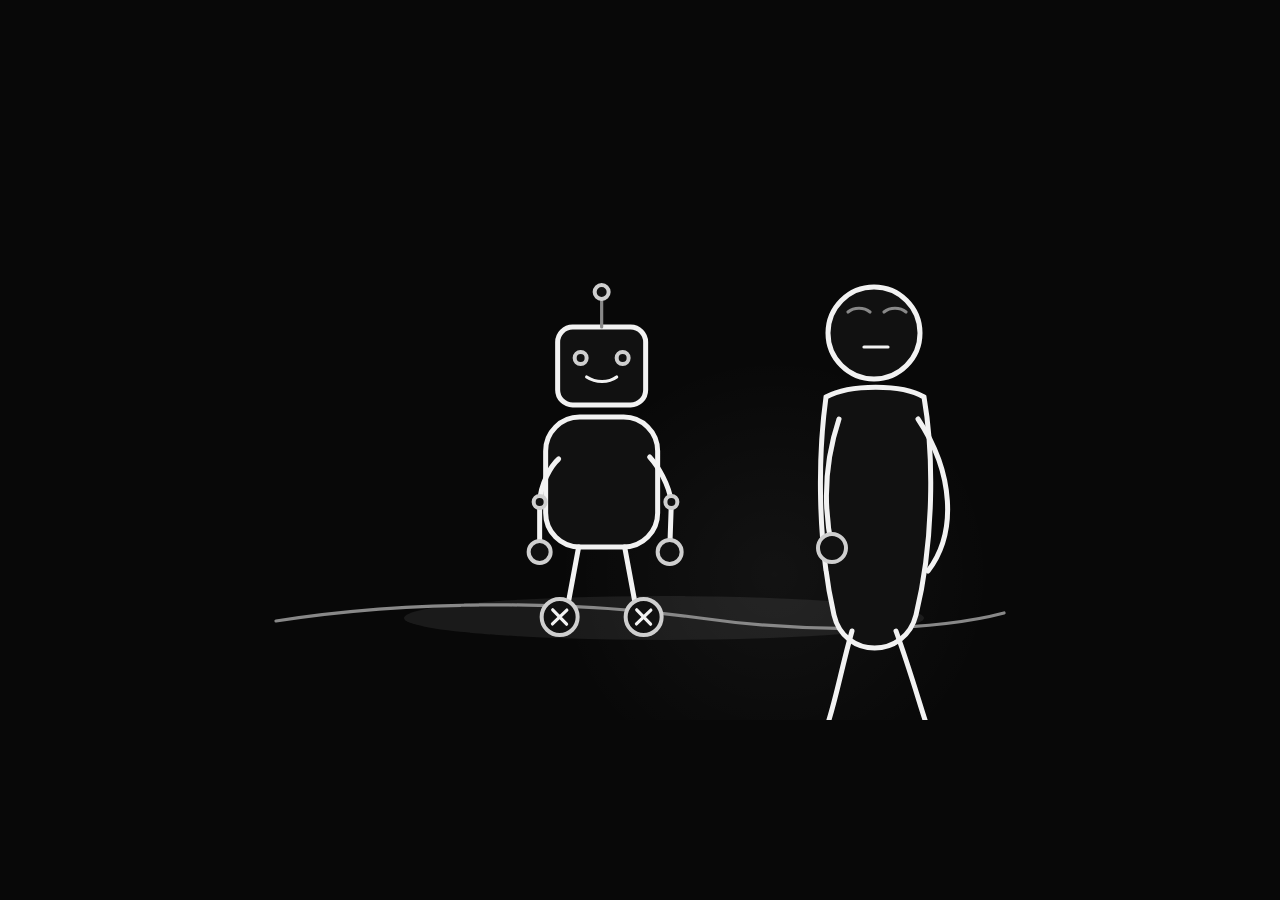
<file: survey/intro_touch_animation_v16.html>
<!DOCTYPE html>
<html lang="zh-CN">
<head>
<meta charset="UTF-8">
<meta name="viewport" content="width=device-width, initial-scale=1.0">
<title>Robot Touch Intro Animation Prototype v16</title>
<style>
  :root {
    --bg: #080808;
    --line: #f2f2f2;
    --soft: #cfcfcf;
    --muted: #888;
    --fill: #111;
  }

  * { box-sizing: border-box; }

  body {
    margin: 0;
    min-height: 100vh;
    display: grid;
    place-items: center;
    background: var(--bg);
    color: var(--line);
    font-family: -apple-system, BlinkMacSystemFont, "Segoe UI", sans-serif;
  }

  .frame {
    width: min(960px, 100vw);
    aspect-ratio: 16 / 9;
    overflow: hidden;
    background:
      radial-gradient(circle at 64% 73%, rgba(255,255,255,0.045), transparent 30%),
      #080808;
  }

  svg {
    width: 100%;
    height: 100%;
    display: block;
  }

  .line {
    fill: none;
    stroke: var(--line);
    stroke-width: 5;
    stroke-linecap: round;
    stroke-linejoin: round;
  }

  .thin { stroke-width: 3.2; }
  .muted { stroke: var(--muted); }
  .body-fill { fill: var(--fill); stroke: var(--line); stroke-width: 5; }
  .soft-fill { fill: var(--fill); stroke: var(--soft); stroke-width: 4; }
  .shadow { fill: rgba(255,255,255,0.075); }

  #scene {
    transform-box: fill-box;
    transform-origin: 66% 70%;
  }

  #robot {
    transform-box: fill-box;
    transform-origin: center bottom;
  }

  #robotArm {
    opacity: 1;
  }

  #robotUpperArm,
  #robotForearm {
    stroke-width: 5;
  }

  #touchHalo,
  #touchPoint,
  #touchBrackets,
  #humanSmile {
    opacity: 0;
  }

  #humanNeutral {
    opacity: 1;
  }

  @media (prefers-reduced-motion: reduce) {
    #touchHalo,
    #touchPoint,
    #touchBrackets,
    #humanSmile {
      opacity: 1;
    }
    #humanNeutral { opacity: 0; }
  }
</style>
</head>
<body>
<main class="frame" aria-label="A simple animation showing a humanoid robot moving close and touching a person's hand.">
  <svg viewBox="0 0 960 540" role="img" aria-hidden="true">
    <g id="scene">
      <ellipse class="shadow" cx="504" cy="438" rx="260" ry="22"/>
      <path class="line thin muted" d="M116 441 C250 420, 410 420, 540 438 C660 455, 780 450, 844 433"/>

      <g id="human" transform="translate(610 85)">
        <circle class="body-fill" cx="104" cy="68" r="46"/>
        <path class="line thin muted" d="M78 47 C84 42, 94 42, 100 47"/>
        <path class="line thin muted" d="M114 47 C120 42, 130 42, 136 47"/>
        <path id="humanNeutral" class="line thin" d="M94 82 L118 82"/>
        <path id="humanSmile" class="line thin" d="M92 76 C100 87, 113 87, 121 76"/>
        <path class="body-fill" d="M56 132 C48 190, 47 276, 64 350 C74 394, 135 394, 146 350 C164 276, 164 190, 154 132 C132 119, 80 119, 56 132Z"/>
        <path id="humanArmRestGuide" class="line muted" d="M69 154 C53 202, 54 245, 62 283"/>
        <path class="line" d="M148 154 C184 208, 187 268, 158 306"/>
        <path class="line" d="M82 366 C72 401, 67 430, 58 458"/>
        <path class="line" d="M126 366 C139 402, 147 430, 156 458"/>
        <g id="humanHand">
          <path id="humanHandArm" class="line" d="M68 154 C42 190, 32 236, 36 280"/>
          <circle id="humanHandCircle" class="soft-fill" cx="36" cy="280" r="14"/>
        </g>
      </g>

      <g id="robot">
        <rect class="body-fill" x="70" y="115" width="112" height="130" rx="34"/>
        <rect class="body-fill" x="82" y="25" width="88" height="78" rx="15"/>
        <path class="line thin muted" d="M126 25 L126 -4"/>
        <circle class="soft-fill" cx="126" cy="-10" r="7"/>
        <circle class="soft-fill" cx="105" cy="56" r="6"/>
        <circle class="soft-fill" cx="147" cy="56" r="6"/>
        <path class="line thin" d="M111 75 C120 81, 133 81, 141 75"/>

        <g id="robotLeftArm">
          <path class="line" d="M83 157 C75 164, 65 182, 64 200"/>
          <line class="line" x1="64" y1="200" x2="64" y2="250"/>
          <circle class="soft-fill" cx="64" cy="200" r="6"/>
          <circle class="soft-fill" cx="64" cy="250" r="11"/>
        </g>
        <g id="robotArm">
          <path id="robotUpperArm" class="line" d="M174 155 C184 164, 195 182, 196 200"/>
          <line id="robotForearm" class="line" x1="196" y1="200" x2="194" y2="250"/>
          <circle id="robotElbow" class="soft-fill" cx="196" cy="200" r="6"/>
          <g id="robotHand">
            <circle id="robotPalm" class="soft-fill" cx="194" cy="250" r="12"/>
          </g>
        </g>

        <path class="line" d="M103 245 L90 315"/>
        <path class="line" d="M149 245 L162 315"/>
        <g transform="translate(84 315)">
          <circle class="soft-fill" cx="0" cy="0" r="18"/>
          <path id="leftWheelMark" class="line thin" d="M-10 0 L10 0 M0 -10 L0 10"/>
        </g>
        <g transform="translate(168 315)">
          <circle class="soft-fill" cx="0" cy="0" r="18"/>
          <path id="rightWheelMark" class="line thin" d="M-10 0 L10 0 M0 -10 L0 10"/>
        </g>
      </g>

      <g id="touchBrackets">
        <path class="line thin" d="M614 354 C632 336, 662 336, 684 354"/>
        <path class="line thin" d="M614 382 C636 401, 666 400, 688 382"/>
      </g>
      <circle id="touchHalo" cx="646" cy="365" r="25" fill="none" stroke="var(--line)" stroke-width="3"/>
      <circle id="touchPoint" cx="646" cy="365" r="5.5" fill="var(--line)"/>
    </g>
  </svg>
</main>

<script>
(() => {
  const prefersReduced = window.matchMedia("(prefers-reduced-motion: reduce)").matches;
  const svg = {
    scene: document.getElementById("scene"),
    robot: document.getElementById("robot"),
    upper: document.getElementById("robotUpperArm"),
    forearm: document.getElementById("robotForearm"),
    elbow: document.getElementById("robotElbow"),
    palm: document.getElementById("robotPalm"),
    wheelLeft: document.getElementById("leftWheelMark"),
    wheelRight: document.getElementById("rightWheelMark"),
    humanHand: document.getElementById("humanHand"),
    humanHandArm: document.getElementById("humanHandArm"),
    humanHandCircle: document.getElementById("humanHandCircle"),
    humanArmRestGuide: document.getElementById("humanArmRestGuide"),
    neutral: document.getElementById("humanNeutral"),
    smile: document.getElementById("humanSmile"),
    halo: document.getElementById("touchHalo"),
    point: document.getElementById("touchPoint"),
    brackets: document.getElementById("touchBrackets")
  };

  const duration = 7000;
  const robotY = 122;
  const robotStartX = 245;
  const robotEndX = 432;
  const shoulder = { x: 174, y: 155 };
  const restHand = { x: 194, y: 250 };
  const touchWorld = { x: 646, y: 365 };
  const upperArmLength = 50;
  const forearmLength = 50;
  const humanArmRest = {
    start: { x: 69, y: 154 },
    control1: { x: 53, y: 202 },
    control2: { x: 54, y: 245 },
    hand: { x: 62, y: 283 }
  };
  const humanArmReady = {
    start: { x: 68, y: 154 },
    control1: { x: 42, y: 190 },
    control2: { x: 32, y: 236 },
    hand: { x: 36, y: 280 }
  };

  const clamp = (value, min = 0, max = 1) => Math.min(max, Math.max(min, value));
  const smooth = value => {
    const t = clamp(value);
    return t * t * (3 - 2 * t);
  };
  const mix = (a, b, t) => a + (b - a) * t;

  function segment(progress, start, end) {
    return smooth((progress - start) / (end - start));
  }

  function setLine(line, a, b) {
    line.setAttribute("x1", a.x.toFixed(2));
    line.setAttribute("y1", a.y.toFixed(2));
    line.setAttribute("x2", b.x.toFixed(2));
    line.setAttribute("y2", b.y.toFixed(2));
  }

  function setUpperArmPath(path, elbow) {
    const c1 = {
      x: mix(shoulder.x, elbow.x, 0.38),
      y: shoulder.y + 9
    };
    const c2 = {
      x: mix(shoulder.x, elbow.x, 0.88),
      y: elbow.y - 18
    };
    path.setAttribute(
      "d",
      `M${shoulder.x} ${shoulder.y} C${c1.x.toFixed(2)} ${c1.y.toFixed(2)}, ${c2.x.toFixed(2)} ${c2.y.toFixed(2)}, ${elbow.x.toFixed(2)} ${elbow.y.toFixed(2)}`
    );
  }

  function setCircle(circle, point) {
    circle.setAttribute("cx", point.x.toFixed(2));
    circle.setAttribute("cy", point.y.toFixed(2));
  }

  function setHand(point) {
    setCircle(svg.palm, point);
  }

  function mixPoint(a, b, t) {
    return {
      x: mix(a.x, b.x, t),
      y: mix(a.y, b.y, t)
    };
  }

  function setHumanArm(phase) {
    const start = mixPoint(humanArmRest.start, humanArmReady.start, phase);
    const control1 = mixPoint(humanArmRest.control1, humanArmReady.control1, phase);
    const control2 = mixPoint(humanArmRest.control2, humanArmReady.control2, phase);
    const hand = mixPoint(humanArmRest.hand, humanArmReady.hand, phase);
    svg.humanHandArm.setAttribute(
      "d",
      `M${start.x.toFixed(2)} ${start.y.toFixed(2)} C${control1.x.toFixed(2)} ${control1.y.toFixed(2)}, ${control2.x.toFixed(2)} ${control2.y.toFixed(2)}, ${hand.x.toFixed(2)} ${hand.y.toFixed(2)}`
    );
    setCircle(svg.humanHandCircle, hand);
    svg.humanArmRestGuide.style.opacity = (0.32 * (1 - phase)).toFixed(3);
  }

  function solveElbow(base, hand) {
    const dx = hand.x - base.x;
    const dy = hand.y - base.y;
    const rawDistance = Math.hypot(dx, dy);
    const distance = clamp(
      rawDistance,
      Math.abs(upperArmLength - forearmLength) + 0.01,
      upperArmLength + forearmLength - 0.01
    );
    const ux = dx / rawDistance;
    const uy = dy / rawDistance;
    const along = (
      upperArmLength * upperArmLength -
      forearmLength * forearmLength +
      distance * distance
    ) / (2 * distance);
    const height = Math.sqrt(Math.max(0, upperArmLength * upperArmLength - along * along));

    return {
      x: base.x + ux * along + uy * height,
      y: base.y + uy * along - ux * height
    };
  }

  function render(progress) {
    const approach = segment(progress, 0.06, 0.30);
    const humanPrepare = segment(progress, 0.18, 0.36);
    const reach = segment(progress, 0.36, 0.54);
    const release = segment(progress, 0.86, 0.98);
    const contact = segment(progress, 0.52, 0.60) * (1 - segment(progress, 0.84, 0.94));
    const smile = segment(progress, 0.66, 0.78);

    const robotX = mix(robotStartX, robotEndX, approach);
    const camera = segment(progress, 0.28, 0.52);
    const wheelAngle = 360 * approach;

    svg.robot.setAttribute("transform", `translate(${robotX.toFixed(2)} ${robotY})`);
    svg.scene.setAttribute(
      "transform",
      `translate(${mix(0, -34, camera).toFixed(2)} ${mix(0, -18, camera).toFixed(2)}) scale(${mix(1, 1.12, camera).toFixed(3)})`
    );
    svg.wheelLeft.setAttribute("transform", `rotate(${wheelAngle.toFixed(2)})`);
    svg.wheelRight.setAttribute("transform", `rotate(${wheelAngle.toFixed(2)})`);

    const finalHand = {
      x: touchWorld.x - robotX,
      y: touchWorld.y - robotY
    };
    const hand = {
      x: mix(restHand.x, finalHand.x, reach),
      y: mix(restHand.y, finalHand.y, reach)
    };
    const elbow = solveElbow(shoulder, hand);

    setHumanArm(humanPrepare);
    setUpperArmPath(svg.upper, elbow);
    setLine(svg.forearm, elbow, hand);
    setCircle(svg.elbow, elbow);
    setHand(hand);

    const handNudge = 1.2 * contact;
    svg.humanHand.setAttribute("transform", `translate(${-handNudge.toFixed(2)} 0)`);
    svg.neutral.style.opacity = (1 - smile).toFixed(3);
    svg.smile.style.opacity = smile.toFixed(3);

    const haloPulse = 0.65 + 0.5 * Math.sin(progress * Math.PI * 8);
    svg.halo.style.opacity = (0.42 * contact).toFixed(3);
    svg.halo.setAttribute("r", (23 + 9 * haloPulse * contact).toFixed(2));
    svg.point.style.opacity = (0.92 * contact).toFixed(3);
    svg.brackets.style.opacity = (0.18 * contact).toFixed(3);

    if (release > 0) {
      svg.halo.style.opacity = (0.42 * contact * (1 - release)).toFixed(3);
      svg.point.style.opacity = (0.92 * contact * (1 - release)).toFixed(3);
      svg.brackets.style.opacity = (0.18 * contact * (1 - release)).toFixed(3);
    }
  }

  if (prefersReduced) {
    render(0.68);
    return;
  }

  window.__renderProgress = render;
  render(0);

  let start = performance.now();
  function tick(now) {
    const progress = ((now - start) % duration) / duration;
    render(progress);
    requestAnimationFrame(tick);
  }
  requestAnimationFrame(tick);
})();
</script>
</body>
</html>
</file>
